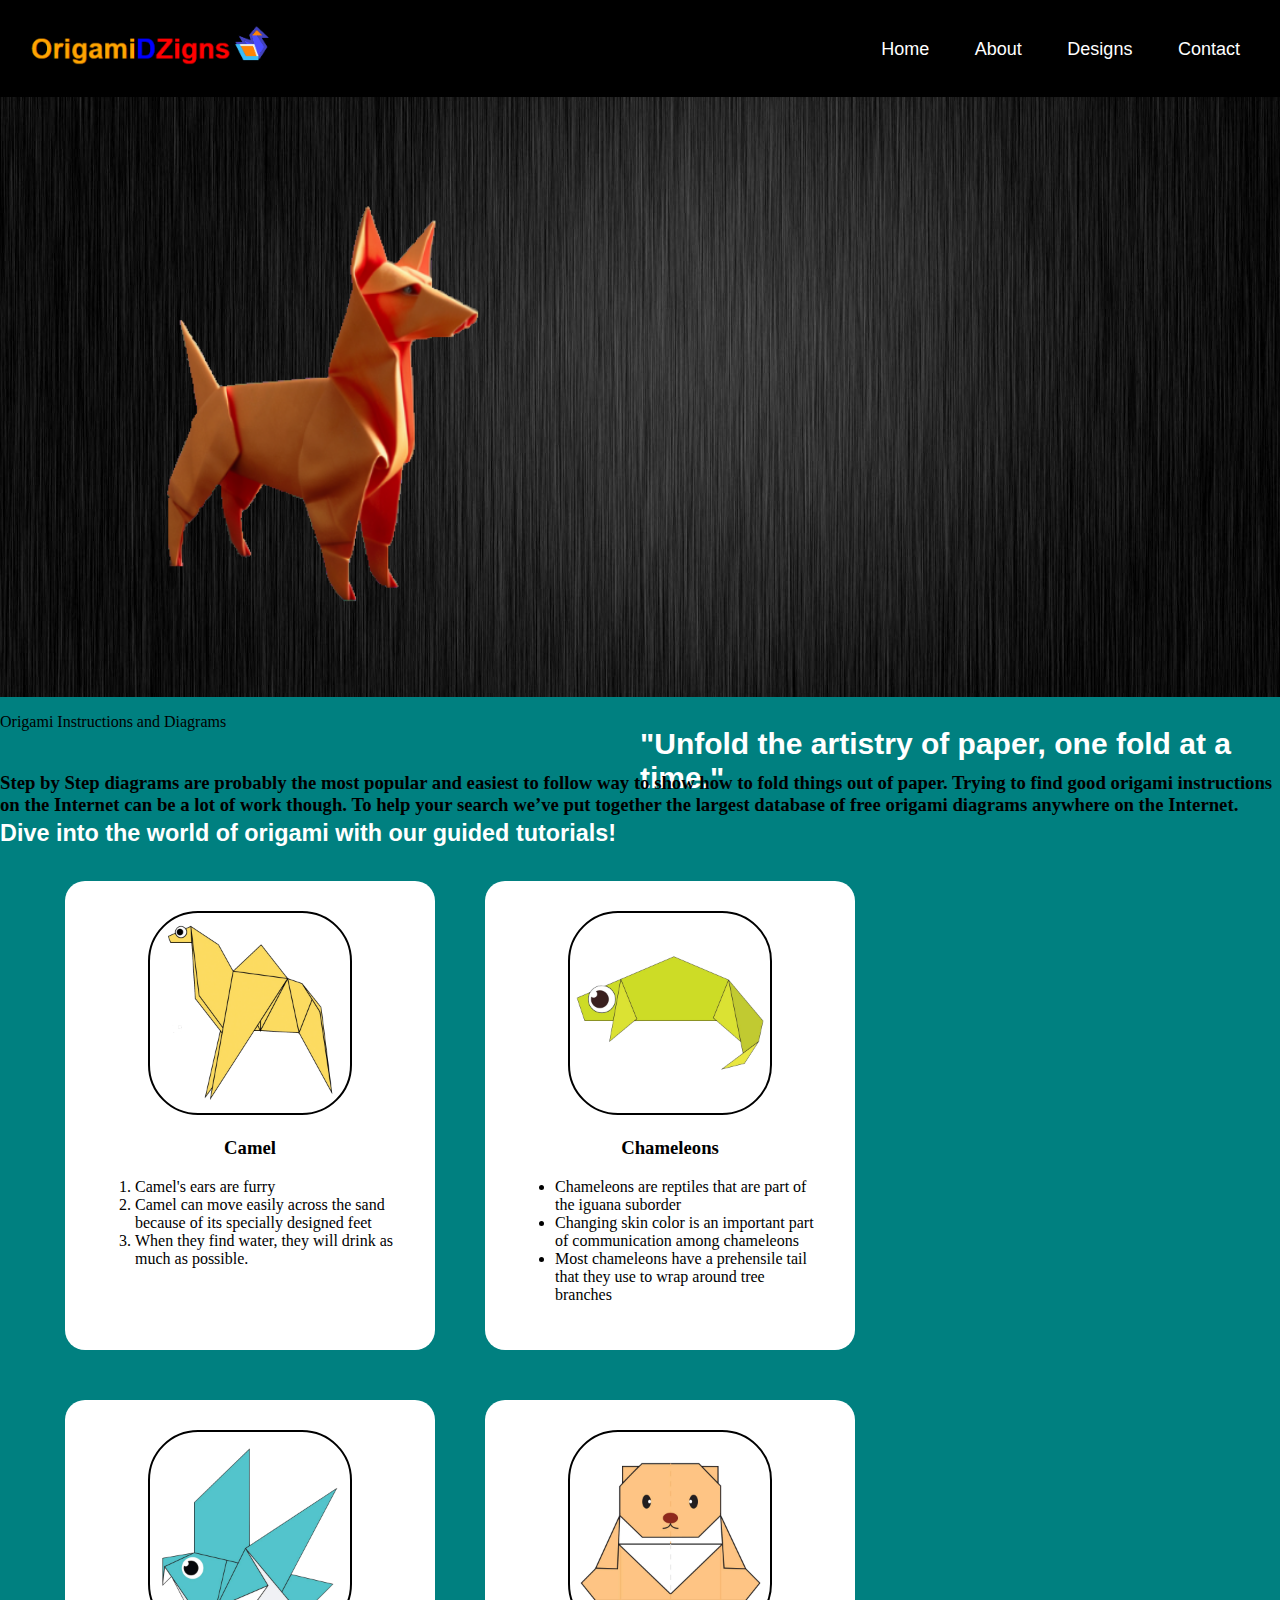
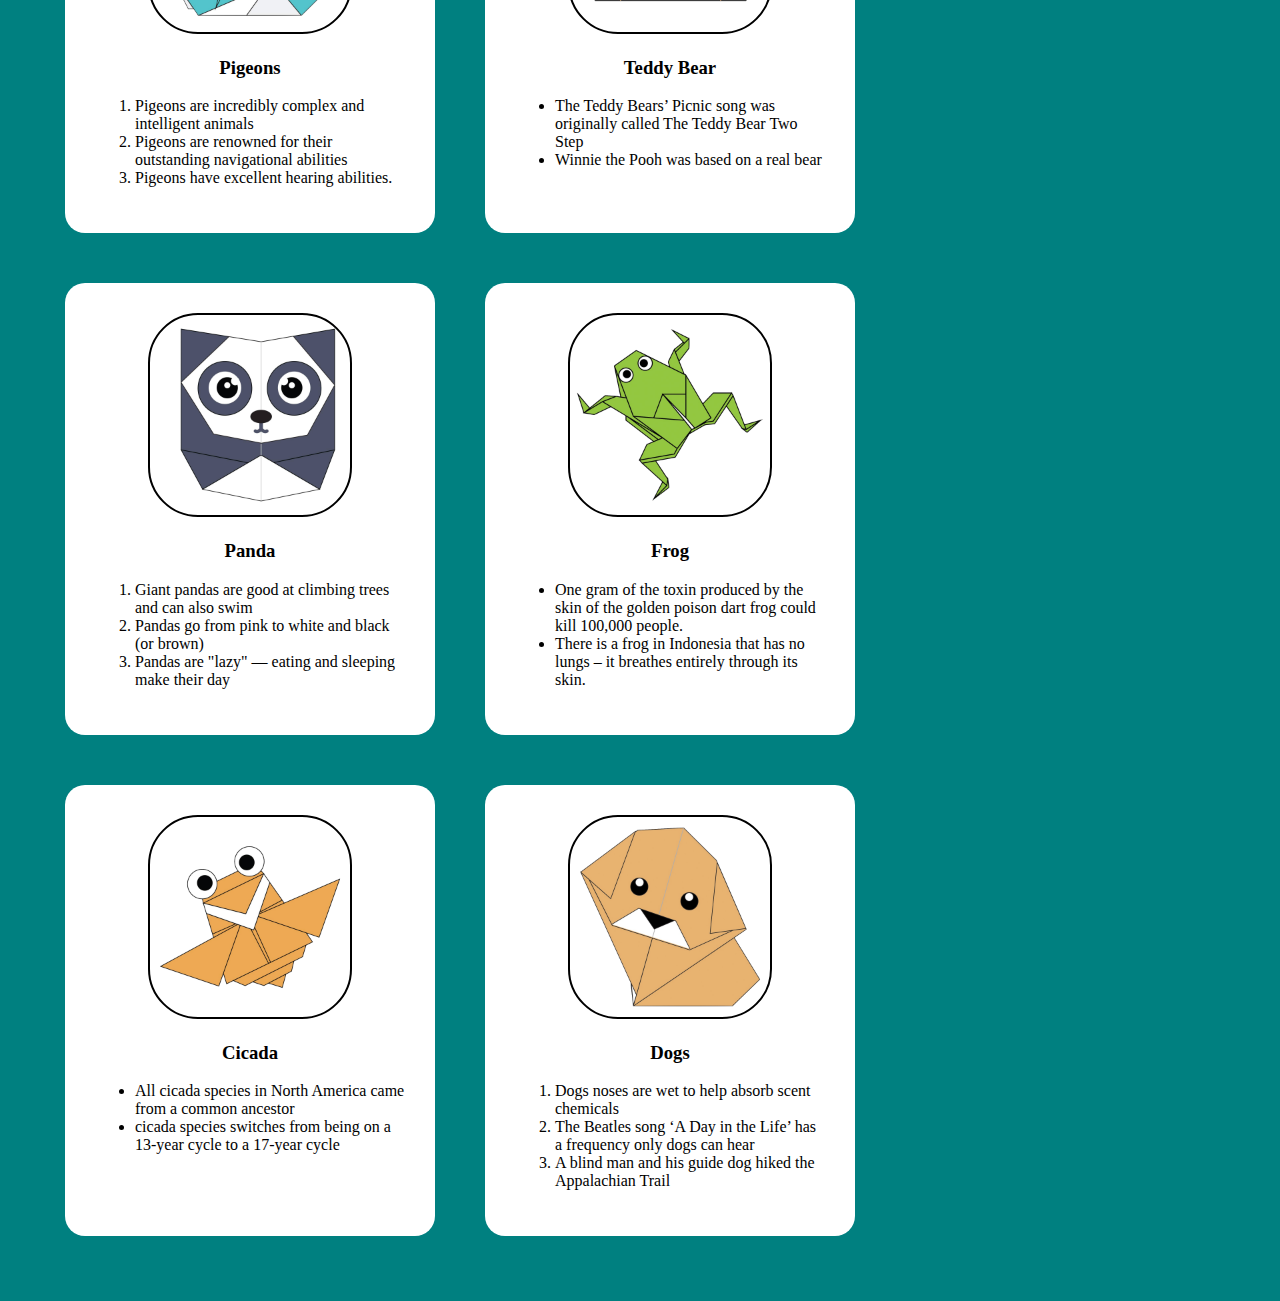
<file: index.html>
<!DOCTYPE html>
<html lang="en">
<head>
    <title>Origami Designs</title>
    <link rel="stylesheet" type="text/css" href="style.css">
</head>
<body>
<div class="header">
    <div class="menu">
        <nav>
            <h2>
                <img src="logo.png">
            </h2>
            <ul>
                <li><a href="#">Home</a></li>
                <li><a href="about.html">About</a></li>
                <li><a href="#">Designs</a></li>
                <li><a href="#">Contact</a></li>
            </ul>
        </nav>
        <div class="bodyimg">
            <img src="main.png" style="width: 45%; height: 100%;"><h2>"Unfold the artistry of paper, one fold at a time."</h2>
            <h3>Dive into the world of origami with our guided tutorials!</h2>
        </div>
    </div>
</div>
<div class ="designs">
    <!-- <img src="main2.jpg" height="600px" width="100%"> -->
    <p>
      Origami Instructions and Diagrams  
    </p>
    <h3><br>
    Step by Step diagrams are probably the most popular and easiest to follow way to show how to fold things out of paper. 
    Trying to find good origami instructions on the Internet can be a lot of work though. To help your search we’ve put
    together the largest database of free origami diagrams anywhere on the Internet.
    </h3>
</div>
<div class ="grid">
    <div class ="origami">
        <center>
        <a href ="http://origami.me/camel/"><img src="camel.png" width="200px" height="200px"></a>
        <h3> Camel </h3>
        </center>
        <p>
            <ol>
                <li>Camel's ears are furry</li>
                <li>Camel can move easily across the sand because of its specially designed feet</li>
                <li>When they find water, they will drink as much as possible.</li>
            </ol>
        </p>
        </div>
    <div class="origami">
        <center>
        <a href="http://origami.me/chameleon/"><img src="chameleon.png" width="200px" height="200px"></a>
        <h3> Chameleons </h3>
        </center>
        <p> 
            <ul>
                <li>Chameleons are reptiles that are part of the iguana suborder</li>
                <li>Changing skin color is an important part of communication among chameleons</li>
                <li>Most chameleons have a prehensile tail that they use to wrap around tree branches</li>
            </ul>
        </p>
        </div>
    <div class="origami">
        <center>
        <a href="http://origami.me/pigeon/"><img src="pigeon.png" width="200px" height="200px"></a>
        <h3> Pigeons </h3>
        </center>
        <p>
        <ol>
            <li>Pigeons are incredibly complex and intelligent animals</li>
            <li>Pigeons are renowned for their outstanding navigational abilities</li>
            <li>Pigeons have excellent hearing abilities.</li>
        </ol>
        </p>
        </div>
    <div class="origami">
        <center>
        <a href="http://origami.me/teddy-bear/"><img src="teddy.png" width="200px" height="200px"></a>
        <h3> Teddy Bear </h3>
        </center>
        <p>
        <ul>
            <li>The Teddy Bears’ Picnic song was originally called The Teddy Bear Two Step</li>
            <li>Winnie the Pooh was based on a real bear</li>
            
        </ul>
        </p>
        </div>

    
    <div class="origami">
        <center>
            <a href="http://origami.me/panda/"><img src="panda.png" width="200px" height="200px"></a>
            <h3> Panda </h3>
        </center>
        <p>
        <ol>
            <li>Giant pandas are good at climbing trees and can also swim</li>
            <li>Pandas go from pink to white and black (or brown)</li>
            <li>Pandas are "lazy" — eating and sleeping make their day</li>
        </ol>
        </p>
    </div>
    <div class="origami">
        <center>
            <a href ="http://origami.me/traditional-frog/"><img src="frog.png" width="200px" height="200px"></a>
            <h3> Frog </h3>
        </center>
        <p>
        <ul>
            <li>One gram of the toxin produced by the skin of the golden poison dart frog could kill 100,000 people.</li>
            <li>There is a frog in Indonesia that has no lungs – it breathes entirely through its skin.</li>
    
        </ul>
        </p>
    </div>
    <div class="origami">
        <center>
            <a href="http://origami.me/flying-cicada/"><img src="cicada.png" width="200px" height="200px"></a>
            <h3> Cicada </h3>
        </center>
        <p>
        <ul>
            <li>All cicada species in North America came from a common ancestor</li>
            <li>cicada species switches from being on a 13-year cycle to a 17-year cycle</li>
        </ul>
        </p>
    </div>
    <div class="origami">
        <center>
           <a href="http://origami.me/puppy/"><img src="dog.png" width="200px" height="200px"></a>
            <h3> Dogs </h3>
        </center>
        <p>
        <ol>
            <li>Dogs noses are wet to help absorb scent chemicals</li>
            <li>The Beatles song ‘A Day in the Life’ has a frequency only dogs can hear</li>
            <li>A blind man and his guide dog hiked the Appalachian Trail</li>
        </ol>
        </p>
    </div>
    

</div>
</body>
</html>
</file>
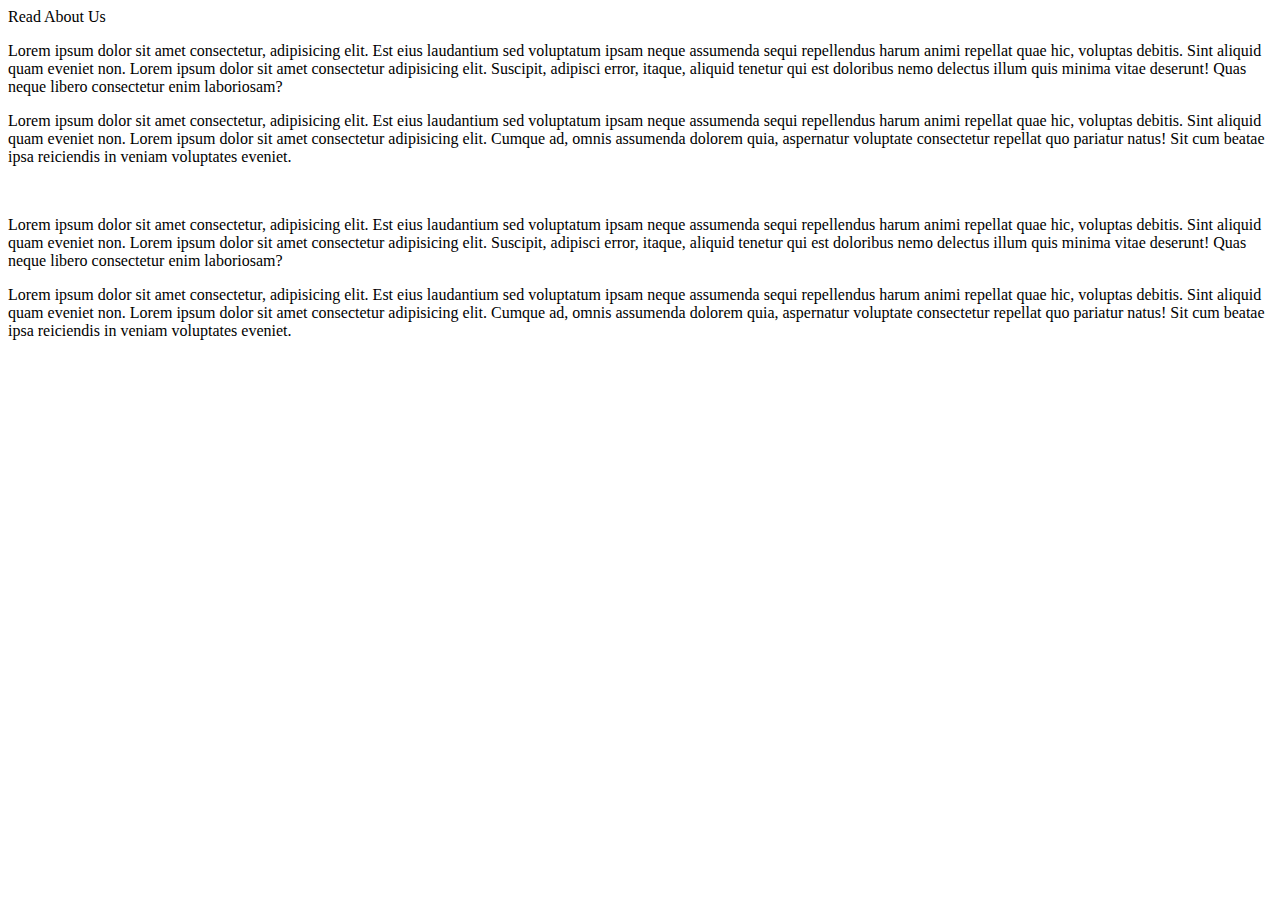
<file: about.html>
<!DOCTYPE html>
<html>
    <head>
    </head>
    <body>
        Read About Us 
        <br>
        <p>Lorem ipsum dolor sit amet consectetur, adipisicing elit. Est eius laudantium sed voluptatum ipsam neque assumenda sequi repellendus harum animi repellat quae hic, voluptas debitis. Sint aliquid quam eveniet non. Lorem ipsum dolor sit amet consectetur adipisicing elit. Suscipit, adipisci error, itaque, aliquid tenetur qui est doloribus nemo delectus illum quis minima vitae deserunt! Quas neque libero consectetur enim laboriosam?</p>
        <p>Lorem ipsum dolor sit amet consectetur, adipisicing elit. Est eius laudantium sed voluptatum ipsam neque assumenda sequi repellendus harum animi repellat quae hic, voluptas debitis. Sint aliquid quam eveniet non. Lorem ipsum dolor sit amet consectetur adipisicing elit. Cumque ad, omnis assumenda dolorem quia, aspernatur voluptate consectetur repellat quo pariatur natus! Sit cum beatae ipsa reiciendis in veniam voluptates eveniet.</p>
        <br>
        <p>Lorem ipsum dolor sit amet consectetur, adipisicing elit. Est eius laudantium sed voluptatum ipsam neque assumenda sequi repellendus harum animi repellat quae hic, voluptas debitis. Sint aliquid quam eveniet non. Lorem ipsum dolor sit amet consectetur adipisicing elit. Suscipit, adipisci error, itaque, aliquid tenetur qui est doloribus nemo delectus illum quis minima vitae deserunt! Quas neque libero consectetur enim laboriosam?</p>
        <p>Lorem ipsum dolor sit amet consectetur, adipisicing elit. Est eius laudantium sed voluptatum ipsam neque assumenda sequi repellendus harum animi repellat quae hic, voluptas debitis. Sint aliquid quam eveniet non. Lorem ipsum dolor sit amet consectetur adipisicing elit. Cumque ad, omnis assumenda dolorem quia, aspernatur voluptate consectetur repellat quo pariatur natus! Sit cum beatae ipsa reiciendis in veniam voluptates eveniet.</p>
        <br>
        <!-- <div class="primaryHeader" style="padding-right: 5px;">
            <img src="main.png" alt="Image" style="
                float: right; 
                background-image: url(background.jpg);
                width: 100%;
                height: 600px;
                background-size: cover;
                background-position: center;">
            <h2>News</h2>
        </div>         -->
    </body>
</html>
</file>
<file: style.css>
.menu{
    justify-content: space-between;
    background-color:#000000;
    font-size: 20px;
    font-family: sans-serif;
    font-weight: 400;
    color: #ffffff;
}

nav{
    display: flex;
    align-items: center;
    justify-content: space-between;
    flex-wrap: wrap;
}

nav ul li{
    display: inline-block;
    list-style: none;
    margin: 10px 20px;
}

nav ul li a{
    color: white;
    text-decoration: none;
    font-size: 18px;
    position: relative;
}

body{
    margin: 0px;
    /* modify background color here*/
    background-color:#008080;
    
}


.grid{
    display: flex;
    flex-wrap: wrap;
    margin: 40px;
    font-family: sans-serif;
    
}
.grid img{
    border: 2px solid #000000;
    border-radius: 50px;
}
.origami {
    
    border-radius: 20px;
    background-color: #ffffff;
    /* modify margin and padding here*/
    padding: 30px;
    margin: 25px;
    width:310px;
    font-family: fantasy;
    
}

.menu nav h2 img{
    margin-left: 30px;
    height: 40px;
    width: 240px;
}

nav ul{
    margin-right: 20px;
}

.bodyimg{
    background-image: url(background.jpg);
    width: 100%;
    height: 600px;
    background-size: cover;
    background-position: center;
}

.bodyimg h2{
    height: auto;
    width: auto;
    margin-left: 50%;
}

/* .primaryHeader{
    display: inline-block;
    width: 50%;
}

div img{
    width: 50%;
} */
</file>
